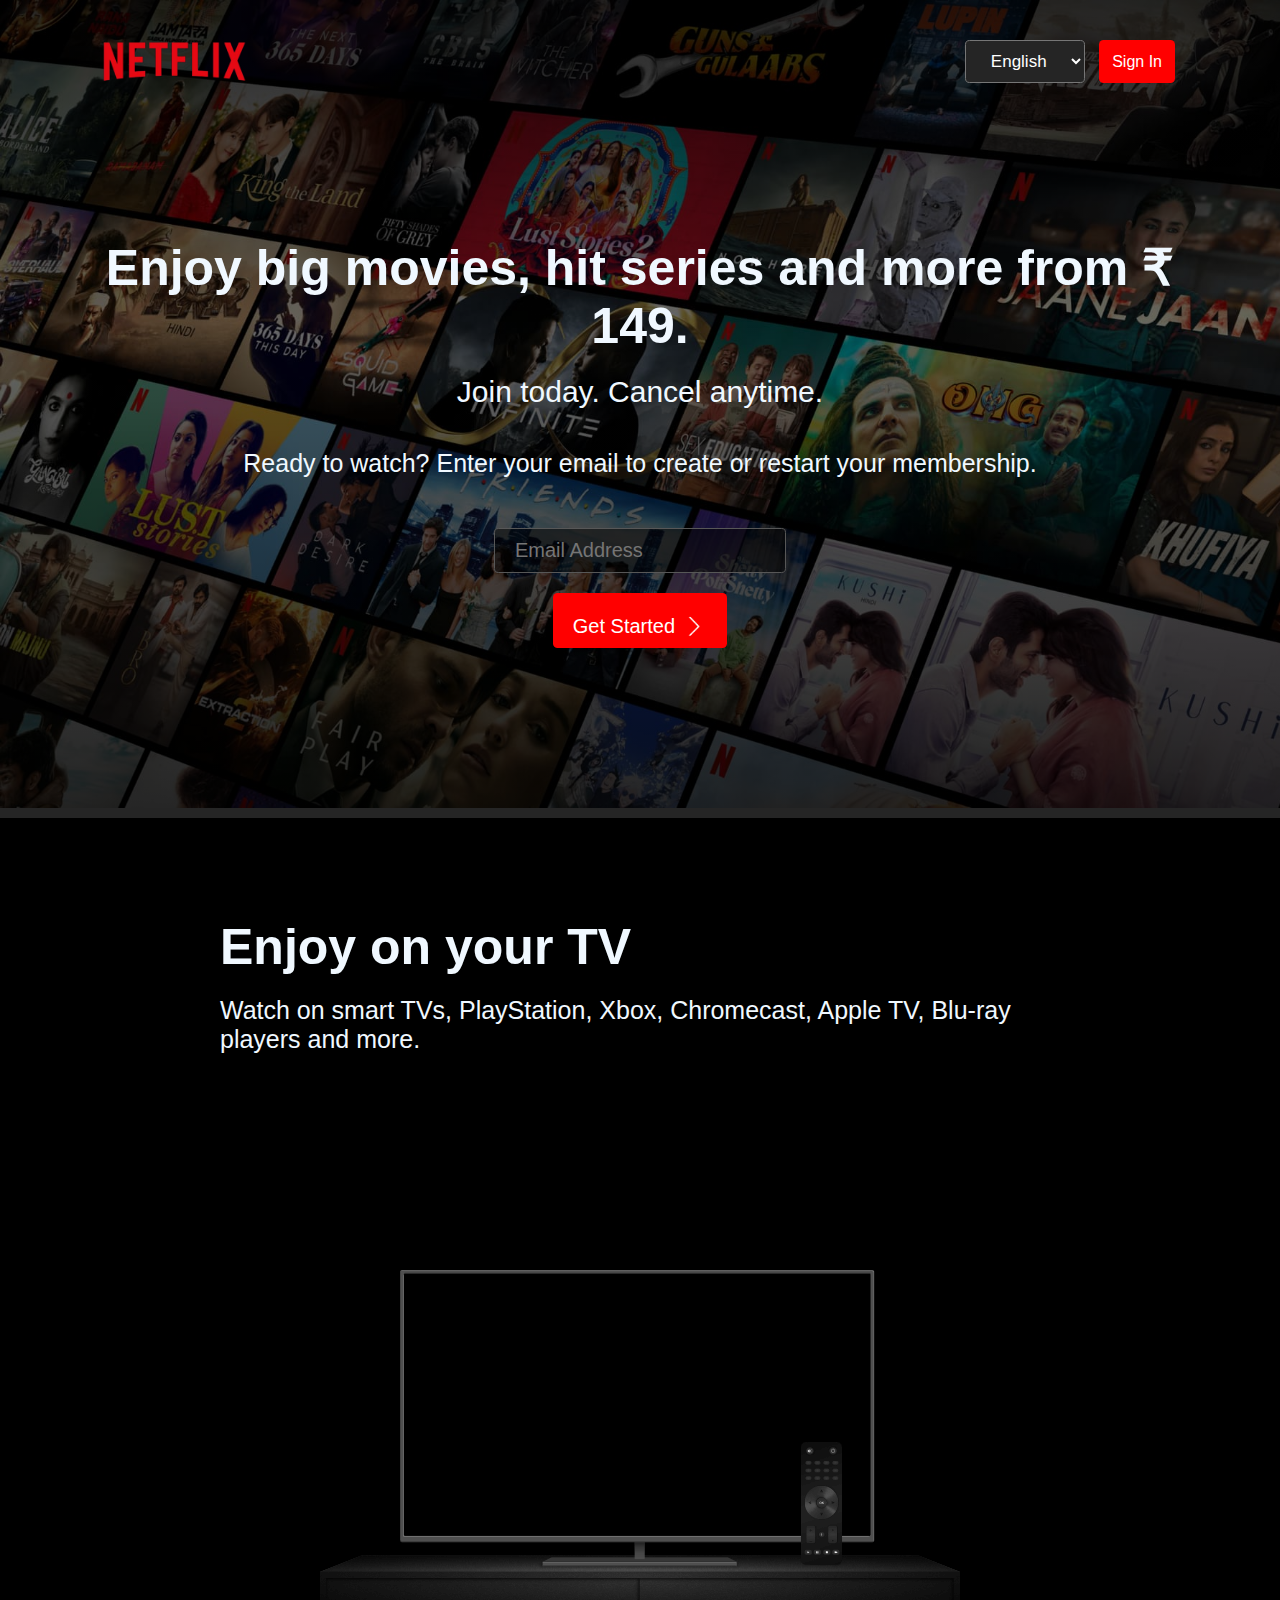
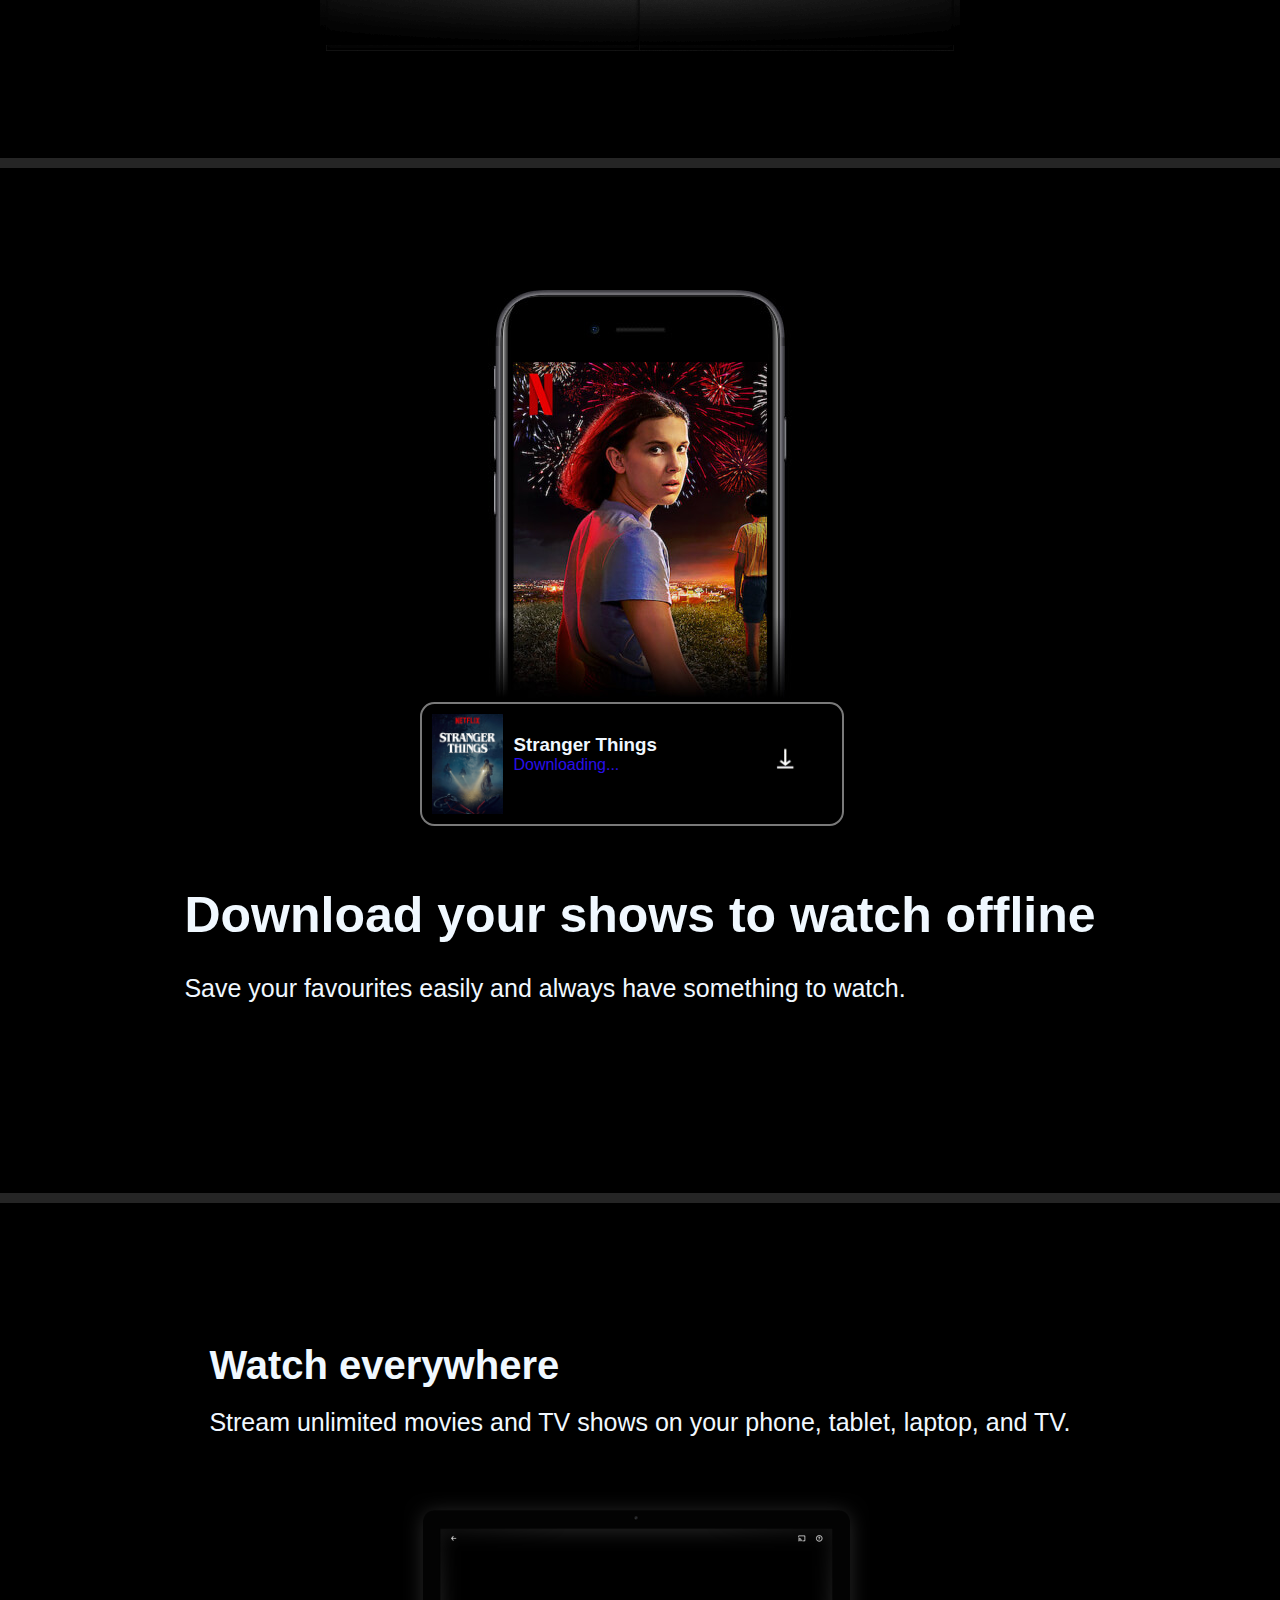
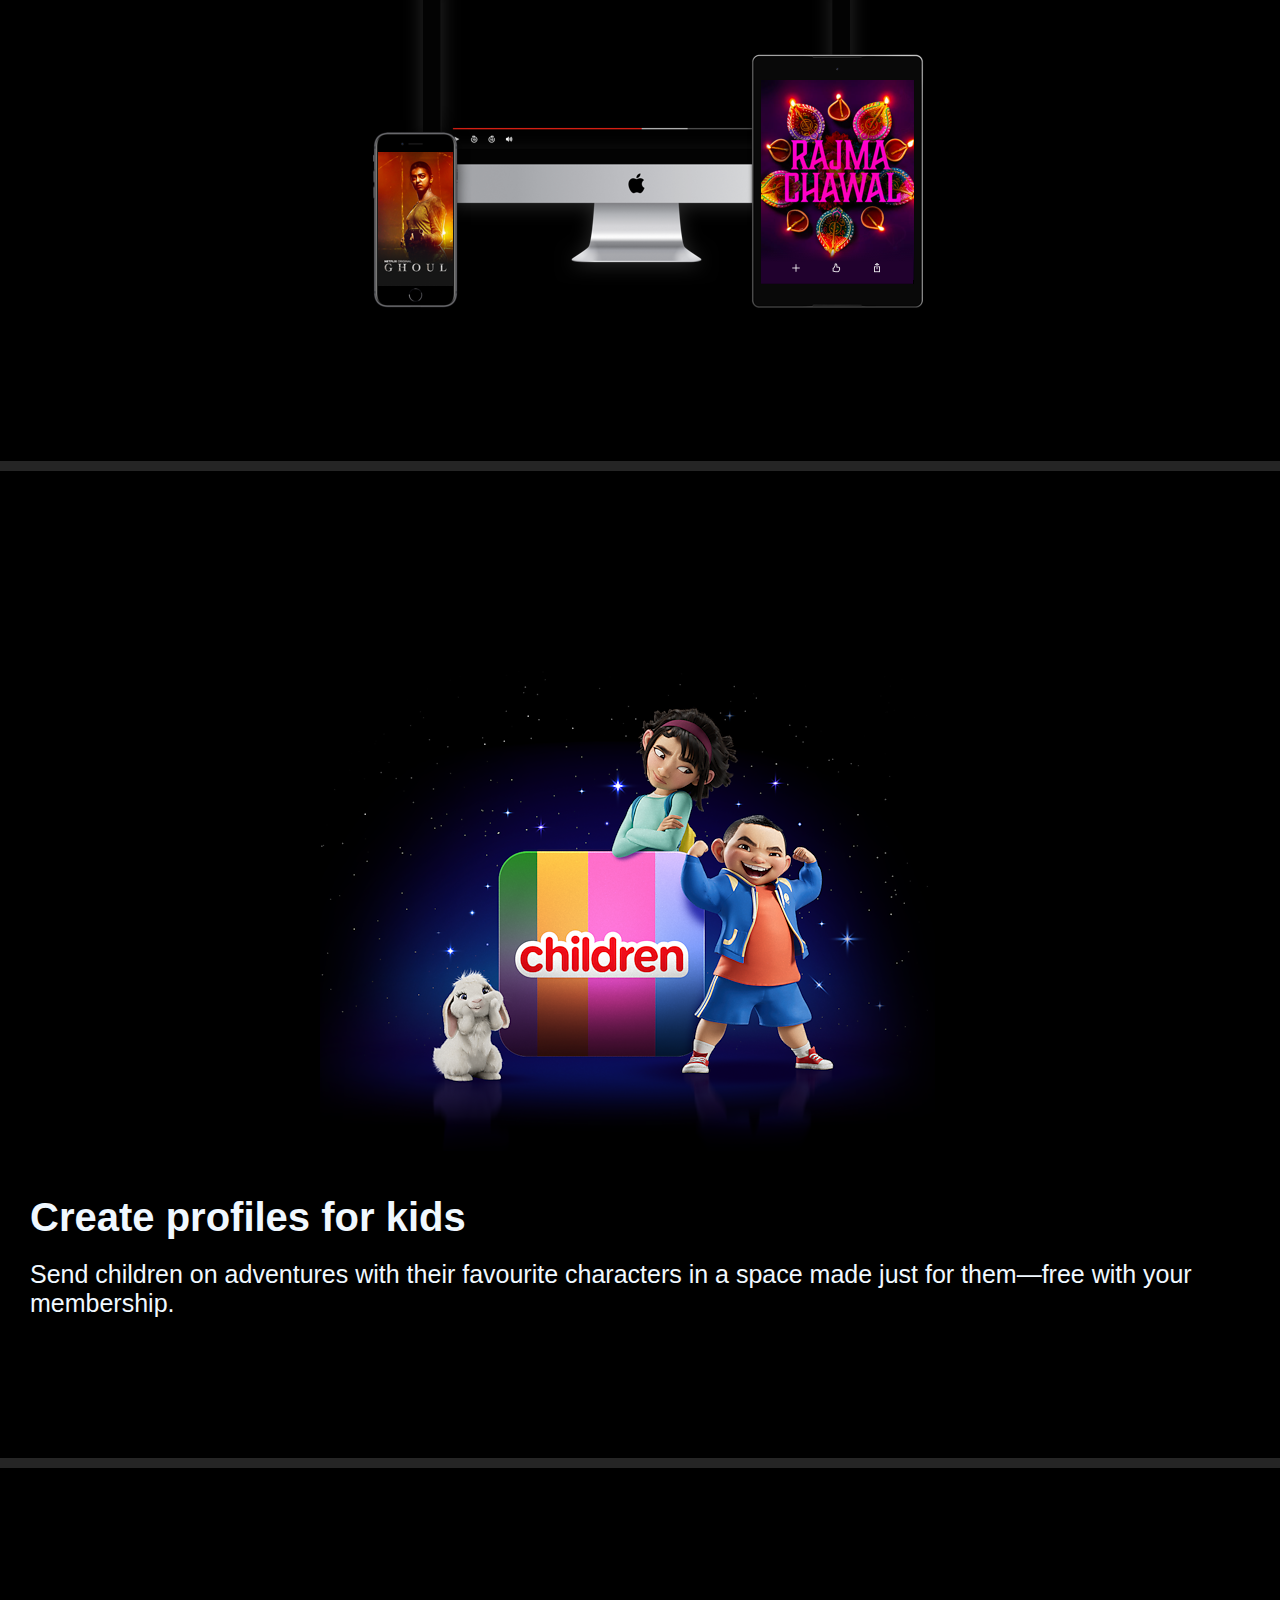
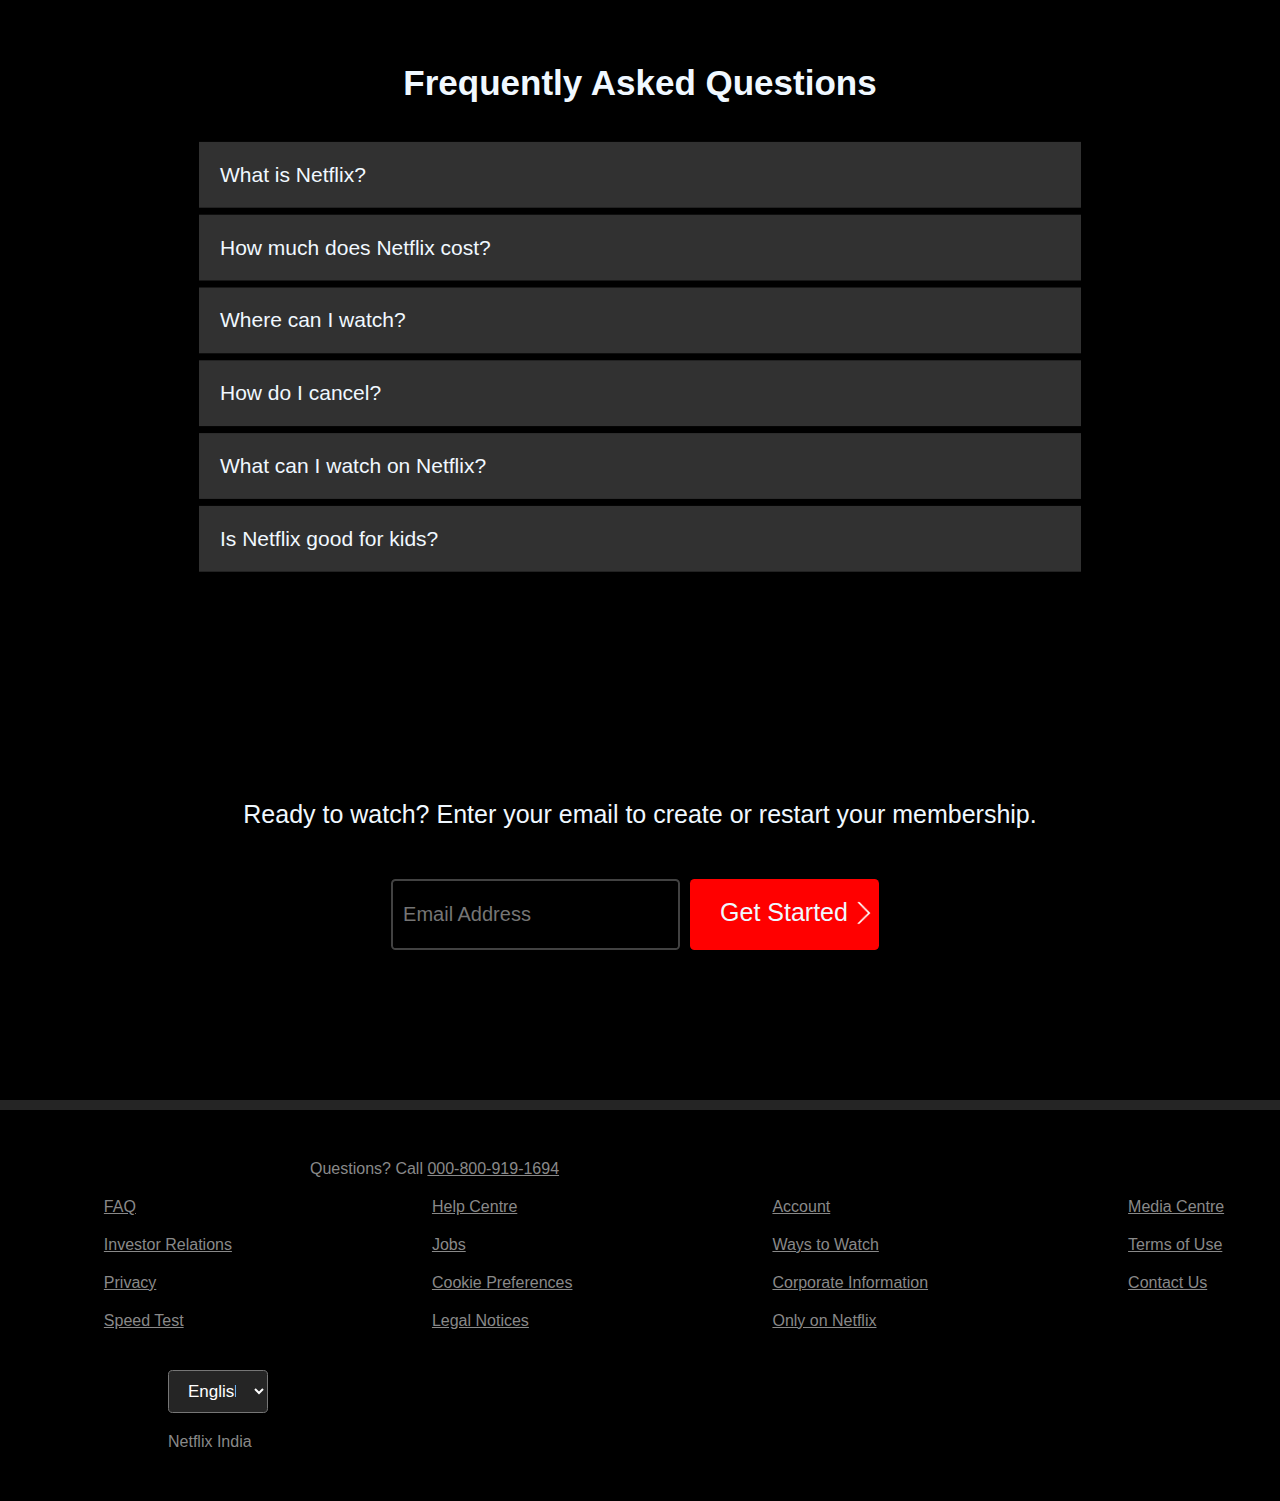
<file: netflix-clone/index.html>
<!DOCTYPE html>
<html lang="en">
<head>
    <meta charset="UTF-8">
    <meta name="viewport" content="width=device-width, initial-scale=1.0">
    <link rel="icon" href="./netflix-icon.png">
    <link rel="stylesheet" href="./css/style-landing-page.css">
    <title>Netflix Clone Page</title>
<body>

   

    <div class="sec-1">

        <div class="sec-1-top">

        <div class="n-left">
            <img src="./pics/netflix_logo.png">
        </div>

        <div class="n-right">
            <ul>
                <li><select id="lang">
                    <option lang="en">English</option>
                    <option lang="hi">हिन्दी</option>
                    </select></li>
                <li><a href="./sites/login.html" class="login">Sign In</a></li>
            </ul>
        </div>

        </div>
        
        <div class="sec-1-bottom">
            <div class="sec-1-bottom-content">
                <div class="sec-1-bottom-content-text">
                    <h1 class="sec-1-bottom-content-title">Enjoy big movies, hit series and more from ₹ 149.</h1>
                <p class="joining-text">Join today. Cancel anytime.</p>
                <p>Ready to watch? Enter your email to create or restart your membership.</p>
                </div>
                
                
        </div>
            <div class="sec-1-bottom-form">
                <input type="email" placeholder="Email Address" id="sec-1-form-input"><a>Get Started <img src="./pics/get-started-arrow.png" alt=""></a>
            </div>
                
        </div>

    </div>

    <div class="break"></div>

    <div class="sec-2">
        <div class="sec-2-text">
            <h1>Enjoy on your TV</h1>
            <p>Watch on smart TVs, PlayStation, Xbox, Chromecast, Apple TV, Blu-ray players and more.</p>
        </div>

        <div class="sec-2-img">
            <img src="./pics/tv.png">
        </div>
    </div>

    <div class="break"></div>

    <div class="sec-3">
        <div class="sec-3-img">
            <div class="sec-3-banner">
                <img src="./pics/mobile-0819.jpg">
                <div class="demo-download">
                   <img src="./pics/boxshot.png">
                   <div class="download-text">
                        <h3>Stranger Things</h3> 
                        <div class="downloading">Downloading... </div>
                       
                   </div>
                     <img class="demo-download-vid" src="./pics/downloaded.gif">
                </div>
            </div>
            
        </div>

        <div class="sec-3-text">
            <h1>Download your shows to watch offline
            </h1>
            <p>Save your favourites easily and always have something to watch.</p>
        </div>
    </div>

    <div class="break"></div>

    <div class="sec-4">
        <div class="sec-4-text">
            <h3>Watch everywhere</h3>
            <p>Stream unlimited movies and TV shows on your phone, tablet, laptop, and TV.</p>
        </div>

        <div class="sec-4-img">
            <img src="./pics/device-pile-in.png">
        </div>
    </div>

    <div class="break"></div>

    <div class="sec-5">
        <div class="sec-5-img">
            <img src="./pics/kidmode.png" alt="">
        </div>

        <div class="sec-5-text">
            <h3>Create profiles for kids</h3>
            <p>Send children on adventures with their favourite characters in a space made just for them—free with your membership.</p>
        </div>
    </div>

    <div class="break"></div>

    <div class="sec-6">
        <h1 class="sec-6-title">
            Frequently Asked Questions
        </h1>
        <div class="q-1">
            What is Netflix?
        </div>

            <div class="q-1 ans">
                <p>Netflix is a streaming service that offers a wide variety of award-winning TV shows, movies, anime, documentaries and more – on thousands of internet-connected devices.</p>
                <p>You can watch as much as you want, whenever you want, without a single ad – all for one low monthly price. There's always something new to discover, and new TV shows and movies are added every week!</p>
            </div>


        <div class="q-2">
            How much does Netflix cost?
        </div>
        <div class="q-3">
            Where can I watch?
        </div>
        <div class="q-4">
            How do I cancel?
        </div>
        <div class="q-5">
            What can I watch on Netflix?
        </div>
        <div class="q-6">
            Is Netflix good for kids?
        </div>
    </div>
        <div class="sec-7">
            <div class="sec-7-text">
                Ready to watch? Enter your email to create or restart your membership.
            </div>

            <div class="sec-7-form">
                <input type="email" placeholder="Email Address" id="sec-7-form-input"><a>Get Started<img src="./pics/get-started-arrow.png"></a>
            </div>
        </div>
    <div class="break"></div>
        
    <div class="sec-8">
        <div class="sec-8-text">
            Questions? Call <a href="#">000-800-919-1694</a> 
        </div>

        <div class="sec-8-links">
            <div class="sec-8-links-1">
                <a href="#">FAQ</a>
                <a href="#">Investor Relations</a>
                <a href="#">Privacy</a>
                <a href="#">Speed Test</a>
            </div>
            <div class="sec-8-links-2">
                <a href="#">Help Centre</a>
                <a href="#">Jobs</a>
                <a href="#">Cookie Preferences</a>
                <a href="#">Legal Notices</a>
            </div>
            <div class="sec-8-links-3">
                <a href="#">Account</a>
                <a href="#">Ways to Watch</a>
                <a href="#">Corporate Information</a>
                <a href="#">Only on Netflix</a>
            </div>
            <div class="sec-8-links-4">
                <a href="#">Media Centre</a>
                <a href="#">Terms of Use</a>
                <a href="#">Contact Us</a>
            </div>
            
        </div>

        
        <select id="sec-8-lang">
                <option lang="en">English</option>
                <option lang="hi">हिन्दी</option>
        </select>

        <div class="sec-8-p">
            Netflix India
        </div>
        
    </div>
</body>
</html>
</file>
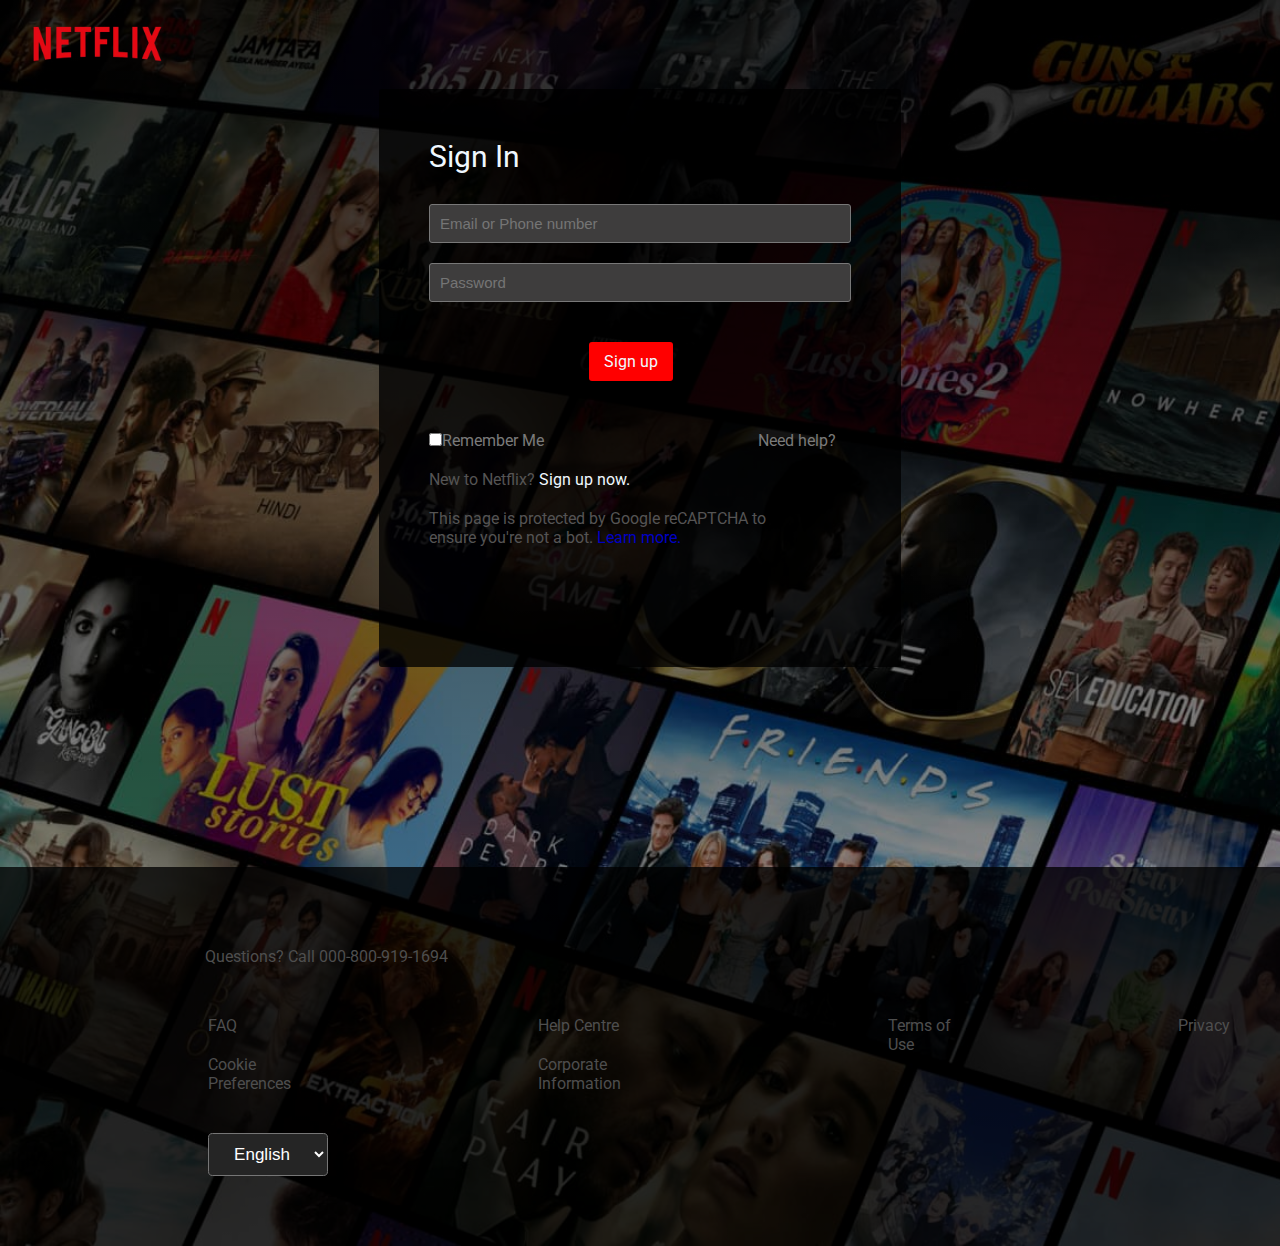
<file: netflix-clone/sites/login.html>
<!DOCTYPE html>
<html lang="en">
<head>
    <meta charset="UTF-3">
    <meta name="viewport" content="width=device-width, initial-scale=1.0">
    <link rel="stylesheet" href="../css/style-login.css">
    <link rel="icon" href="../netflix-icon.png">
    <title>Netflix Clone Page</title>
</head>
<body>
    <div class="sec-1">
        <img src="../pics/netflix_logo.png"><a href="../index.html">  </a>
    </div>

    <div class="sec-2">
        <div class="sec-2-title">
            Sign In
        </div>

        <input type="email" placeholder="Email or Phone number">

        <input type="password" placeholder="Password">

        <div class="Sign-up"><a href="./app.html" >Sign up</a></div> 

        <ul class="sec-2-text-1">
            <li class="rem-div"><input type="checkbox" id="remember"><label for="remember" class="remember">Remember Me</label></li>
            <li><a href="#">Need help?</a></li>
        </ul>
        
        <div class="sec-2-Sign-up">
            New to Netflix? <a href="#">Sign up now.</a>
        </div>
        <p class="sec-2-reCaptcha">
            This page is protected by Google reCAPTCHA to ensure you're not a bot. <a href="#">Learn more.</a> 
        </p>
        
    </div>


    <div class="sec-3">

        <div class="sec-3-title">
            <p>Questions? Call <a href="#">000-800-919-1694</a> </p>
        </div>

        <div class="sec-3-links">
            <div class="sec-3-links-1">
                <a href="#">FAQ</a>
                <a href="#">Cookie Preferences</a>
            </div>
            <div class="sec-3-links-2">
                <a href="#">Help Centre</a>
                <a href="#">Corporate Information</a>
            </div>
            <div class="sec-3-links-3">
                <a href="#">Terms of Use</a>
            </div>
            <div class="sec-3-links-4">
                <a href="#">Privacy</a>
            </div>
            
        </div>

        <select class="sec-3-lang">
            <option lang="en">English</option>
            <option lang="hi">हिन्दी</option>
    </select>
    </div>
    
</body>
</html>
</file>
<file: netflix-clone/css/style-landing-page.css>
html,body{
    overflow-x: hidden;
}

::-webkit-scrollbar{
    background-color: transparent;
    width: 10px;
}

::-webkit-scrollbar-corner{
    background-color: black;
}

::-webkit-scrollbar-thumb{
    background-color: #720000;
}

::selection{
    background-color: #424242;
    color: #ffffff;
}

*{
    margin: 0;
    padding: 0;
    font-family: 'Roboto', sans-serif;
    scroll-behavior: smooth;
}

body{
    background-color: rgb(0, 0, 0);
    color: aliceblue;
}

.break {
    background-color: #252525;
    height: 10px;
    max-width: 100vw;
}


.sec-1{
    display: flex;
    flex-direction: column;
    padding: 0 100px 120px 100px;
    background-image: linear-gradient(to top,rgba(0, 0, 0, 0.8)0,rgba(0, 0, 0, 0.463)60%,rgba(0, 0, 0, 0.8)100%),url("../pics/sec-1-banner.jpg");
    background-size:cover;
    max-width: 100vw;
    justify-content: center;
    background-repeat: no-repeat;
   
}   
.sec-1 div{
    padding: 10px 0 ;
}
.sec-1 h1{
 font-size: 50px;
 font-family: 'Roboto', sans-serif;

}
.sec-1-top{
    display: flex;
    justify-content: space-between;
    padding:20px 100px;
    
}
.sec-1-top img{
    height: 50px;
    padding-top: 15px;
}

.sec-1-top ul{
    list-style-type: none;
    padding-top: 20px;
}

.sec-1-top ul li {
    display: inline;
    margin: 5px;
}

#lang{
    background-color:rgb(37, 37, 37) ;
    text-align: center;
    color: #ffffff;
    font-size: 17px;
    width: 120px;
    padding: 10px 15px;
    border-style:  rgb(123, 123, 123) 1px solid;   
    border-radius:0.2875rem;
}

.login{
    background-color: red;
    padding: 13px;
    width: 26px;
    border-style: red solid;
    border-width: 0.0625rem;    
    border-radius:0.2875rem;
}

.login:hover{
    background-color:rgb(217, 0, 0);
}

.n-right a:link{
    color: #ffffff;
    text-decoration: none;
}

.n-right a:visited{
    color: #ffffff;
    text-decoration: none;
}

.sec-1-bottom{
    display: flex;
    flex-direction: column;
    justify-content: center;
    align-items: center;
}

.sec-1-bottom .joining-text{
    font-size: 30px;
}

.sec-1-bottom-content{
    display: flex;
    flex-direction: column;
}

.sec-1-bottom-content-title{
    margin-top: 100px;
    font-family:NetflixSans_W_bd;
    text-align: center;
    font-size: 42px;
}
.sec-1-bottom p{
    text-align: center;
    padding: 20px;
    font-size: 25px;
}


.sec-1-bottom-form a:hover{
    background-color: rgb(217, 0, 0);
}

.sec-1-bottom-form input{
    background-color: rgba(0, 0, 0, 0.521);
    color: #424242;
    max-width: 400px;
    padding: 10px 20px;
    font-size: 20px;
    border: 1px solid rgb(87, 87, 87);
    border-radius:0.2875rem;
}

.sec-1-bottom-form img{
    position: relative;
    top: 8px;
    height: 30px;
}

.sec-2{
    display: flex;
    margin-bottom: 100px;
    max-width: 100vw;
    justify-content: center;
}

.Sign-up a{
    margin-left: 140px;
    margin-right: auto;
}

.sec-2-text{
    padding: 100px 220px;
    font-size: 25px;
}
.sec-2-text h1{
    font-family: 'Roboto', sans-serif;


}
.sec-2-img{
    padding-right: 100px;
    
}

.sec-2 p{
    padding:  20px 0px;
    font-size: 25px;
}

.sec-3{
    margin-top: 50px;
    display: flex;
    margin-bottom: 100px;
    justify-content: center;
}

.sec-3-text h1{
    font-family: 'Roboto', sans-serif;

}

.sec-3-text p{
    padding: 30px 0px;
}
.sec-3-text{
    padding-right: 200px;
    padding-top: 95px;
    font-size: 25px;
}
.sec-3-img{
    padding-left: 150px;;
}
.demo-download{
    position: relative;
    left:100px;
    padding: 10px;
    border: 2px rgb(121, 121, 121) solid;
    border-radius:0.9rem;
    width: 400px;
    display: flex;
}
.downloading{
    color: rgb(41, 15, 234);
}
.download-text{
    max-width: 200px;
    padding:20px  10px;
}

.demo-download img{
    height: 100px;
}

.demo-download-vid{
    height: 55px !important;
    position: relative;
    top: 17px;
    left:70px;
    padding: 0;
}

.sec-4{
    display: flex;
    padding-top: 100px;
    margin-bottom: 100px;
    justify-content:center ;
}
.sec-4-text{
    padding:40px 220px;
}
.sec-4-text h3{
    font-family: 'Roboto', sans-serif;

    font-size: 40px;
}
.sec-4 img{
    padding-right: 120px;
}
.sec-4-text p{
    padding-top: 20px;
    font-size: 25px;
}

.sec-5{
    display: flex;
    padding-top: 200px;
    margin-bottom: 100px;
    justify-content:center ;
}

.sec-5 img{
    padding-left: 120px;
}

.sec-5-text{
    padding:40px 220px;
}

.sec-5-text h3{
    font-family: 'Roboto', sans-serif;

    font-size: 40px;
}

.sec-5-text p{
    padding-top: 20px;
    font-size: 25px;
}

.sec-6{
    display: flex;
    padding-top: 100px;
    flex-direction: column;
    align-items: center;
    
}

.sec-6 h1{
    margin-bottom: 50px;
    font-size: 50px;
    font-family: 'Roboto', sans-serif;
    font-weight: bolder;
}

.sec-6 div{
    background-color: #313131;
    margin: 5px;
    min-width: 1200px;
    padding: 30px;
    font-size: 30px;
}

[class~="ans"]{
    display: none !important;
}

.sec-6 div:hover div[class~="ans"]{
    height:100px;
}

.sec-6 div:hover{
    background-color: #424242;
}

.sec-7{
    padding: 100px 20px;
    text-align: center;
    font-size: 25px;
    justify-content:center ;
}

.sec-7-form{
    display: flex;
    padding: 50px;
    justify-content:  center;
}

.sec-7-form input{
    background-color: black;
    height: 47px;
    padding: 10px;
    font-size: 20px;
    color: #494949;
    max-width: 350px;
    border: 2px solid rgb(66, 66, 66);
    border-radius:0.2875rem;
}

.sec-7-form a{
    margin:  0 10px;
    padding:0 0 5px 30px;
    max-width:190px;
    display: flex;
    align-items: center;
    background-color: red;
    border-radius:0.2875rem;
}

.sec-7-form img{
    height: 35px;
}

.sec-7-form a:hover{
    background-color: rgb(217, 0, 0);
}

.Get-started-arrow{
    margin-left: 2px;
}

.sec-8{
    padding:  50px 10px;
    justify-content:center ;
}

.sec-8-text{
    color:#898989 ;
    padding-left: 300px;
}

.sec-8-text a{
    color:#898989 ;
}

.sec-8-links{
    display: flex;
    margin-left: 110px;
    padding-left: 48px;
    gap: 200px;
    justify-content: center;
}

.sec-8-links a{
    display: block;
    margin:  20px 0;
    color: #898989;
    
}

#sec-8-lang{
    background-color:rgb(37, 37, 37) ;
    text-align: center;
    color: #ffffff;
    font-size: 17px;
    width: 120px;
    padding: 10px 15px;
    border-style:  rgb(123, 123, 123) 1px solid;   
    border-radius:0.2875rem;
}

.sec-8 select{
    position: relative;
    left: 158px;
    max-width: 100px;
    margin: 20px 0 ;
}

.sec-8-p{
    padding: 0 158px;
    color: #898989;
}

.sec-1-bottom-form a{
    background-color: red;
    padding: 10px 20px;
    font-size: 20px;
    color: #ffffff;
    text-decoration: none;
    height: 100px;
    margin: 1em;
    border-radius:0.2875rem;
}

@media screen and (max-width:1400px) {

    .sec-1-bottom-form{
        display:flex ;
        flex-direction: column;
        justify-content: center;
        align-items: center;
    }

    .sec-1-bottom-form a{
        height: fit-content;
        width: fit-content;
    }

    .sec-1-bottom-form input{
        width: 250px;
    }

    .sec-2{
        display: flex;
        flex-direction: column;
        justify-content: center;
        align-items: center;
    }

    .sec-2-img{
        padding: 0;

    }

    .sec-3{
        display: flex;
        flex-direction: column;
        justify-content: center;
        align-items: center;
    }
    
    .sec-3-img{
        padding: 0;
    }

    .sec-3-text{
        padding:60px 0;
    }

    .sec-4{
        display: flex;
        flex-direction: column;
        justify-content: center;
        align-items: center;
    }

    .sec-4-img img{
        padding: 0;
    }

    .sec-4-text{
        padding:40px 0;
    }

    .sec-5{
        display: flex;
        flex-direction: column;
        justify-content: center;
        align-items: center;
    }

    .sec-5-img img{
        padding: 0;
    }

    .sec-5-text{
        padding:40px 30px;
    }

    .sec-6{
        scale:0.7;
    }

    .sec-7{
        display: flex;
        flex-direction: column;
        justify-content: center;
        align-items: center;
    }

    .sec-8-links{
        margin: 0;
    }
}
</file>
<file: netflix-clone/css/style-login.css>
@import url('https://fonts.googleapis.com/css2?family=AR+One+Sans&family=Pixelify+Sans&family=Roboto&family=Sofia+Sans+Condensed:wght@1&display=swap');


*{
    margin: 0;
    padding: 0;
}

::-webkit-scrollbar{
    background-color: black;
    width: 10px;
}

::-webkit-scrollbar-thumb{
    background-color: #720000;
}

::selection{
    background-color: #4e4e4e;
}

body{
    display: flex;
    flex-direction: column;
    background-image: linear-gradient(to top,rgba(0, 0, 0, 0.069),rgba(0, 0, 0, 0.8)),url("../pics/sec-1-banner.jpg");
    background-size:cover;
    background-repeat: no-repeat;
    min-height: 100vh;
}

.sec-1 img{
    height: 45px;
    padding: 20px 30px;
}

.sec-2{
    align-self: center;
    display: flex;
    flex-direction: column;
    font-family: 'Roboto', sans-serif;

    padding: 50px 30px 100px 30px;
    background-color: rgba(0, 0, 0, 0.772);
    border-radius:0.1875rem;
    min-height: 300px;
}

.sec-2>*{
    padding: 20px;
}
.Sign-up{
    margin:  20px 10px;
    padding:20px;
    
}

.Sign-up a{ 
    margin: 0 150px;
    background-color: red;
    padding: 10px 15px;
    color: aliceblue;
    text-decoration:none ;
    border-radius:0.1875rem;
}

.Sign-up a:hover{
    background-color: rgb(194, 1, 1);
}

.sec-2-title{
    color: aliceblue;
    padding: 0  0  20px 20px;
    font-size: 30px;

}

.sec-2 input{
    background-color: rgb(62, 61, 61);
    border: 1px solid rgb(120, 120, 120);
    width: 400px;
    color:white ;
    font-size: 15px;
    padding: 10px;
    margin: 10px 20px;
    border-radius: 0.1875rem;
}

.sec-2 ul {
    list-style-type: none;
    display: inline; }

.sec-2 ul li {
    display: inline; 
    color: rgb(122, 122, 122);
}

.rem-div input{
    margin: 0 !important;
    padding: 0 !important;    
    width: auto;
}   

.rem-div {
    margin-right: 90px;
}

.rem-div input::before{
    background-color: rgb(88, 88, 89);
}

.sec-2-text-1{
    padding:20px;
}


.sec-2-text-1 a{
    text-decoration: none;
    margin-left: 120px;
    color: rgb(122, 122, 122);
}

.sec-2-text-1 a:hover{
    text-decoration:underline;
}

.sec-2-Sign-up{
    color: rgb(85, 84, 84);
    padding: 0 20px;
}

.sec-2-Sign-up a{
    text-decoration: none;
    color: aliceblue;
}

.sec-2-Sign-up a:hover{
    text-decoration: underline;
}

.sec-2-reCaptcha{
    width: 340px;
    padding-left: 20px;
    color:rgb(85, 84, 84) ;
}

.sec-2-reCaptcha a{
    color: rgb(0, 0, 196);
    text-decoration: none;
}

.sec-2-reCaptcha a:hover{
    text-decoration: underline;
}


.sec-3{
    margin-top: 200px;
    background-color:rgba(0, 0, 0, 0.772); 
    padding: 50px;
}

.sec-3-title{
    color: #4e4e4e;
    font-family: 'Roboto', sans-serif;
}

.sec-3-title p{
    padding-left: 155px;
    margin: 30px 0 ;
}

.sec-3-title a{
    color: #4e4e4e;
    text-decoration: none;
}

.sec-3-title a:hover{
    text-decoration: underline;
}

.sec-3-links{
    display: flex;
    margin-left: 110px;
    padding-left: 48px;
    gap: 200px;
}

.sec-3-links a{
    display: block;
    font-family: 'Roboto', sans-serif;
    text-decoration: none;
    margin:  20px 0;
    color:#4e4e4e;
}

.sec-3-links a:hover{
    text-decoration: underline;
}

.sec-3-lang{
    background-color:rgb(37, 37, 37) ;
    text-align: center;
    color: #ffffff;
    font-size: 17px;
    width: 120px;
    padding: 10px 15px;
    border-style:  rgb(123, 123, 123) 1px solid;   
    border-radius:0.2875rem;
}




.sec-3 select{
    position: relative;
    left: 158px;
    min-width: 100px;
    margin: 20px 0 ;
}

.sec-3-p{
    padding: 0 158px;
    color: #898989;
}
</file>
